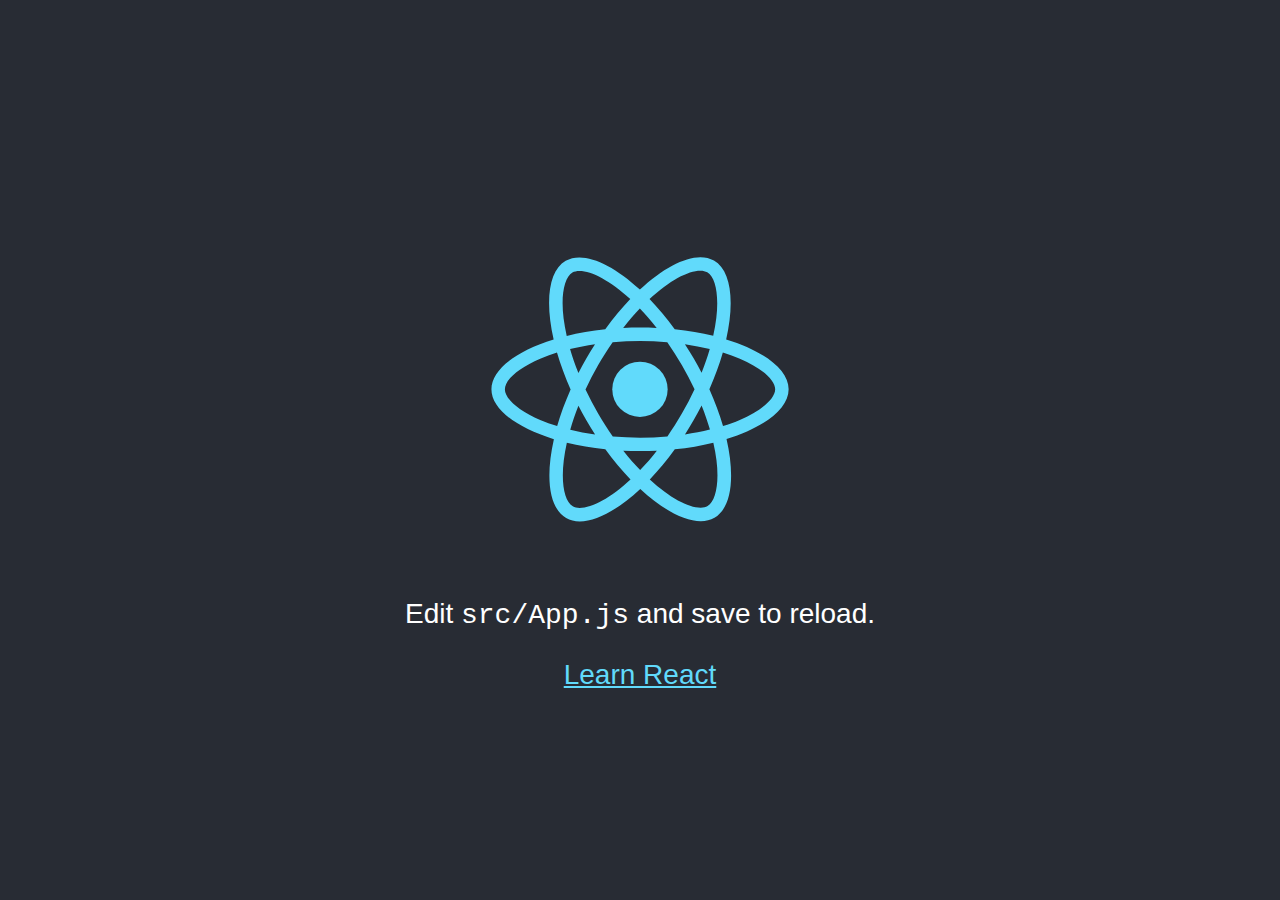
<file: index.html>
<!doctype html><html lang="en"><head><meta charset="utf-8"/><link rel="icon" href="/favicon.ico"/><meta name="viewport" content="width=device-width,initial-scale=1"/><meta name="theme-color" content="#000000"/><meta name="description" content="Web site created using create-react-app"/><link rel="apple-touch-icon" href="/logo192.png"/><link rel="manifest" href="/manifest.json"/><title>React App</title><script defer="defer" src="/static/js/main.46f5c8f5.js"></script><link href="/static/css/main.073c9b0a.css" rel="stylesheet"></head><body><noscript>You need to enable JavaScript to run this app.</noscript><div id="root"></div></body></html>
</file>
<file: static/css/main.073c9b0a.css>
body{-webkit-font-smoothing:antialiased;-moz-osx-font-smoothing:grayscale;font-family:-apple-system,BlinkMacSystemFont,Segoe UI,Roboto,Oxygen,Ubuntu,Cantarell,Fira Sans,Droid Sans,Helvetica Neue,sans-serif;margin:0}code{font-family:source-code-pro,Menlo,Monaco,Consolas,Courier New,monospace}.App{text-align:center}.App-logo{height:40vmin;pointer-events:none}@media (prefers-reduced-motion:no-preference){.App-logo{-webkit-animation:App-logo-spin 20s linear infinite;animation:App-logo-spin 20s linear infinite}}.App-header{align-items:center;background-color:#282c34;color:#fff;display:flex;flex-direction:column;font-size:calc(10px + 2vmin);justify-content:center;min-height:100vh}.App-link{color:#61dafb}@-webkit-keyframes App-logo-spin{0%{-webkit-transform:rotate(0deg);transform:rotate(0deg)}to{-webkit-transform:rotate(1turn);transform:rotate(1turn)}}@keyframes App-logo-spin{0%{-webkit-transform:rotate(0deg);transform:rotate(0deg)}to{-webkit-transform:rotate(1turn);transform:rotate(1turn)}}
/*# sourceMappingURL=main.073c9b0a.css.map*/
</file>
